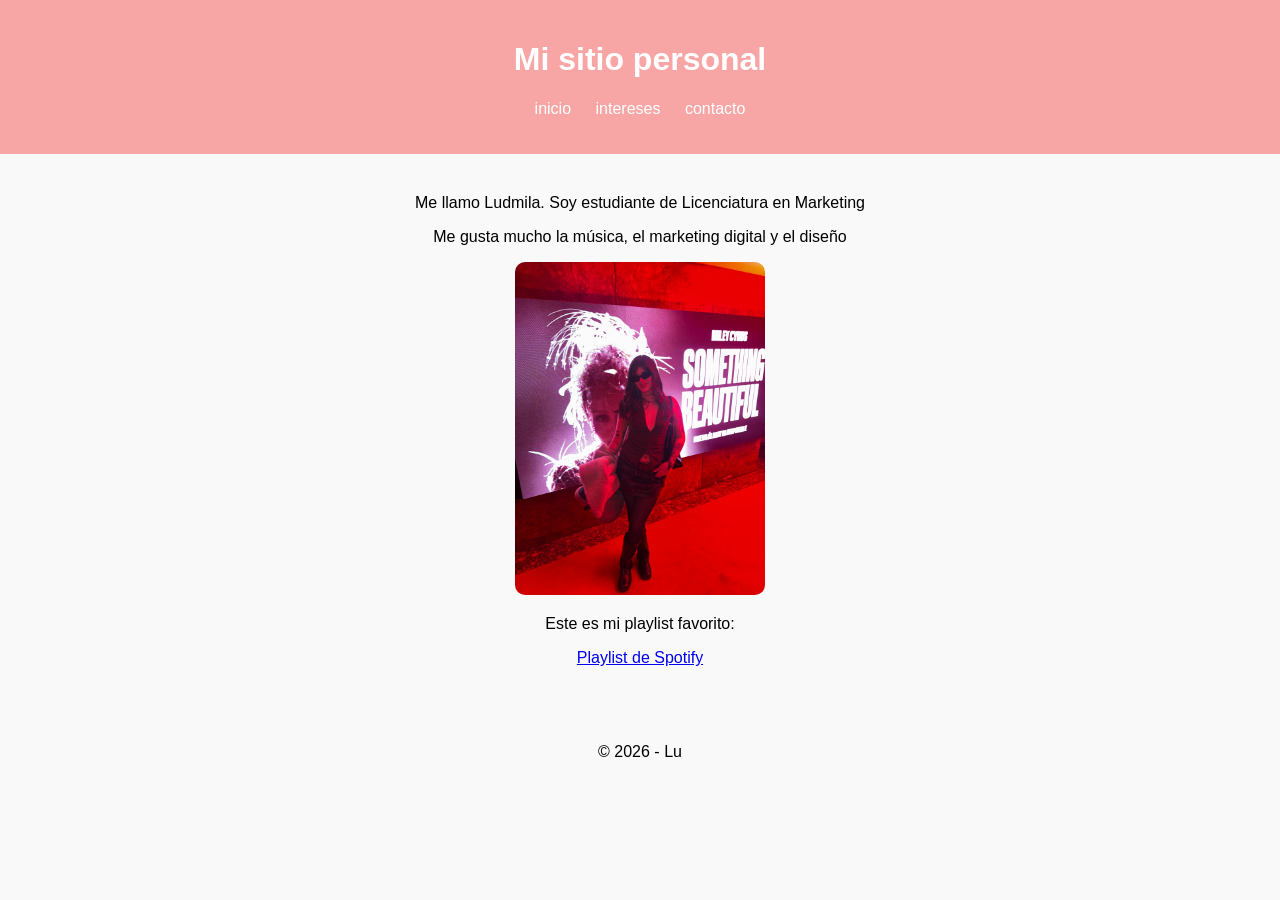
<file: index.html>
<!DOCTYPE html>
<html lang="es">

<head>
    <meta charset="UTF-8">
    <meta name="viewport" content="width=device-width, initial-scale=1.0">
    <title>Lu - Mi página</title>

    <!-- SOLO CSS EXTERNO -->
    <link rel="stylesheet" href="estilos/css1.css">
</head>

<body>

    <!-- HEADER -->
    <header>
        <h1>Mi sitio personal</h1>

        <nav>
            <ul>
                <li><a href="index.html">inicio</a></li>
                <li><a href="intereses.html">intereses</a></li>
                <li><a href="contacto.html">contacto</a></li>
            </ul>
        </nav>
    </header>

    <!-- CONTENIDO -->
    <main>
        <p>Me llamo Ludmila. Soy estudiante de Licenciatura en Marketing</p>
        <p>Me gusta mucho la música, el marketing digital y el diseño</p>

        <img src="img/foto.jpg" alt="Mi foto">

        <p>Este es mi playlist favorito:</p>

        <a href="https://open.spotify.com/" target="_blank">
            Playlist de Spotify
        </a>


</main>

    <!-- FOOTER -->
    <footer>
        <p>© 2026 - Lu</p>
    </footer>

</body>

</html>
</file>
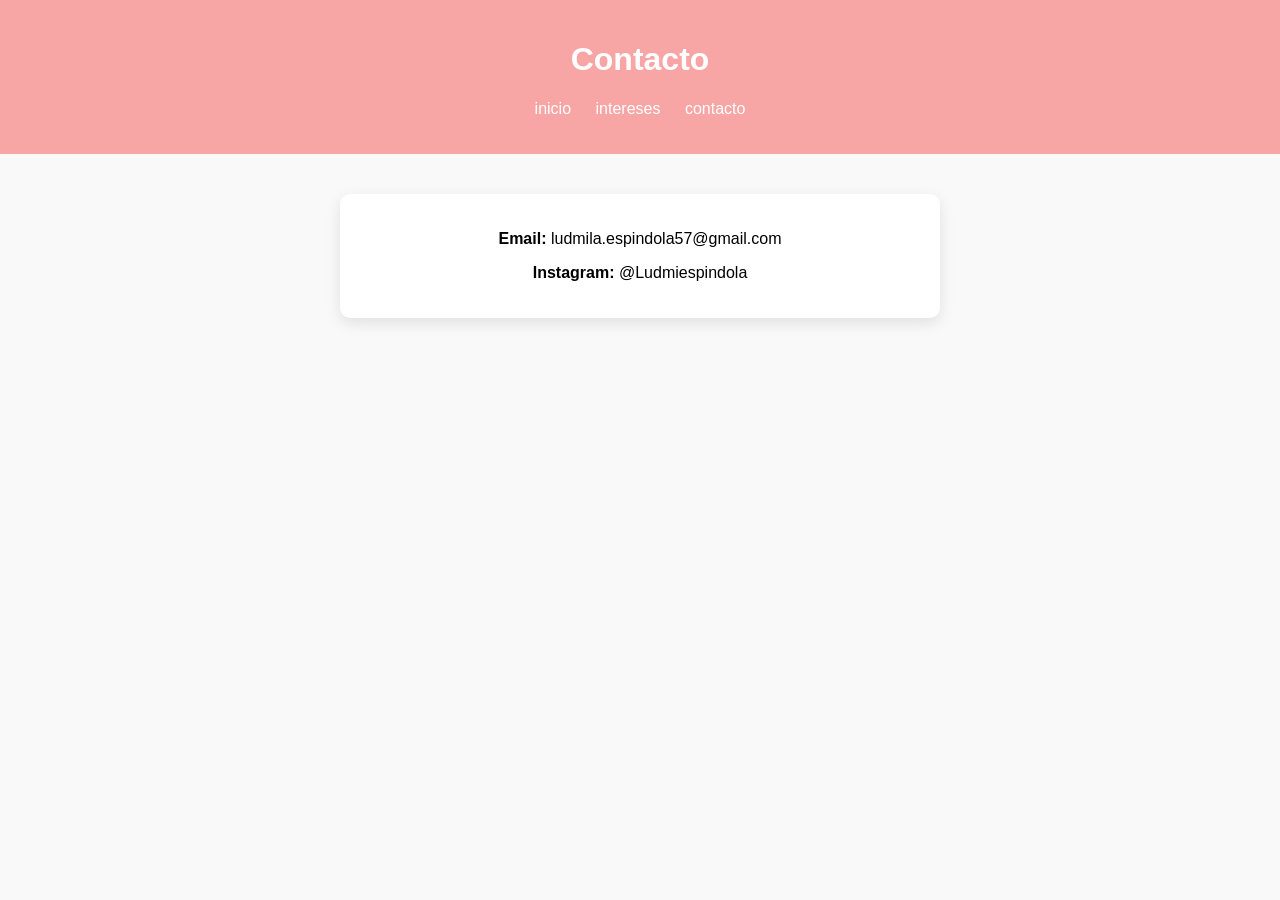
<file: contacto.html>
<!DOCTYPE html>
<html lang="es">

<head>
    <meta charset="UTF-8">
    <title>Contacto</title>
    <link rel="stylesheet" href="estilos/css1.css">
</head>

<body>

<header>
    <h1>Contacto</h1>

    <nav>
        <ul>
            <li><a href="index.html">inicio</a></li>
            <li><a href="intereses.html">intereses</a></li>
            <li><a href="contacto.html">contacto</a></li>
        </ul>
    </nav>
</header>

<main>

    <div class="card">
        <p><strong>Email:</strong> ludmila.espindola57@gmail.com</p>
        <p><strong>Instagram:</strong> @Ludmiespindola</p>
    </div>

</main>

</body>
</html>
</file>
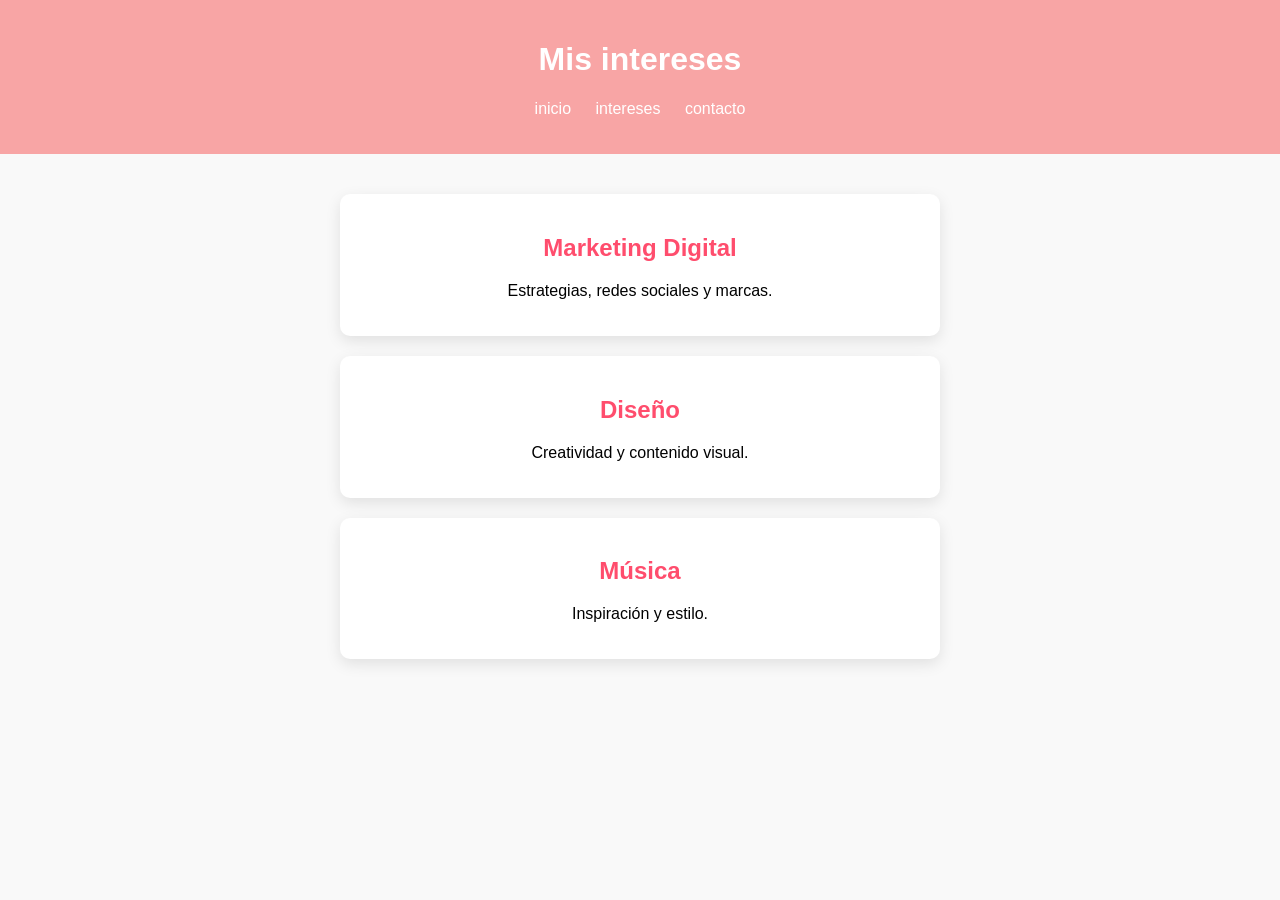
<file: intereses.html>
<!DOCTYPE html>
<html lang="es">

<head>
    <meta charset="UTF-8">
    <title>Intereses</title>
    <link rel="stylesheet" href="estilos/css1.css">
</head>

<body>

<header>
    <h1>Mis intereses</h1>

    <nav>
        <ul>
            <li><a href="index.html">inicio</a></li>
            <li><a href="intereses.html">intereses</a></li>
            <li><a href="contacto.html">contacto</a></li>
        </ul>
    </nav>
</header>

<main>

    <div class="card">
        <h2>Marketing Digital</h2>
        <p>Estrategias, redes sociales y marcas.</p>
    </div>

    <div class="card">
        <h2>Diseño</h2>
        <p>Creatividad y contenido visual.</p>
    </div>

    <div class="card">
        <h2>Música</h2>
        <p>Inspiración y estilo.</p>
    </div>

</main>

</body>
</html>
</file>
<file: estilos/css1.css>
body {
    background-color: #f9f9f9;
    font-family: Arial, sans-serif;
    margin: 0;
}

header {
    background-color: #f8a5a5;
    padding: 20px;
    text-align: center;
}

h1 {
    color: white;
}

nav ul {
    list-style: none;
    padding: 0;
}

nav ul li {
    display: inline;
    margin: 0 10px;
}

nav a {
    color: white;
    text-decoration: none;
}

main {
    width: 600px;
    margin: 40px auto;
    text-align: center;
}

img {
    width: 250px;
    border-radius: 10px;
}

footer {
    text-align: center;
    padding: 20px;
}
/* 🔥 CARDS (intereses) */
.card {
    background-color: white; /* fondo blanco */
    padding: 20px; /* espacio interno */
    margin: 20px 0; /* separación entre cards */
    border-radius: 10px; /* bordes redondeados */
    box-shadow: 0px 5px 15px rgba(0,0,0,0.1); /* sombra */
}

/* 🎨 TITULOS DE CARDS */
.card h2 {
    color: #ff4d6d; /* rosa */
}

/* 📦 MEJORAMOS MAIN */
main {
    width: 600px;
    margin: 40px auto;
}
</file>
